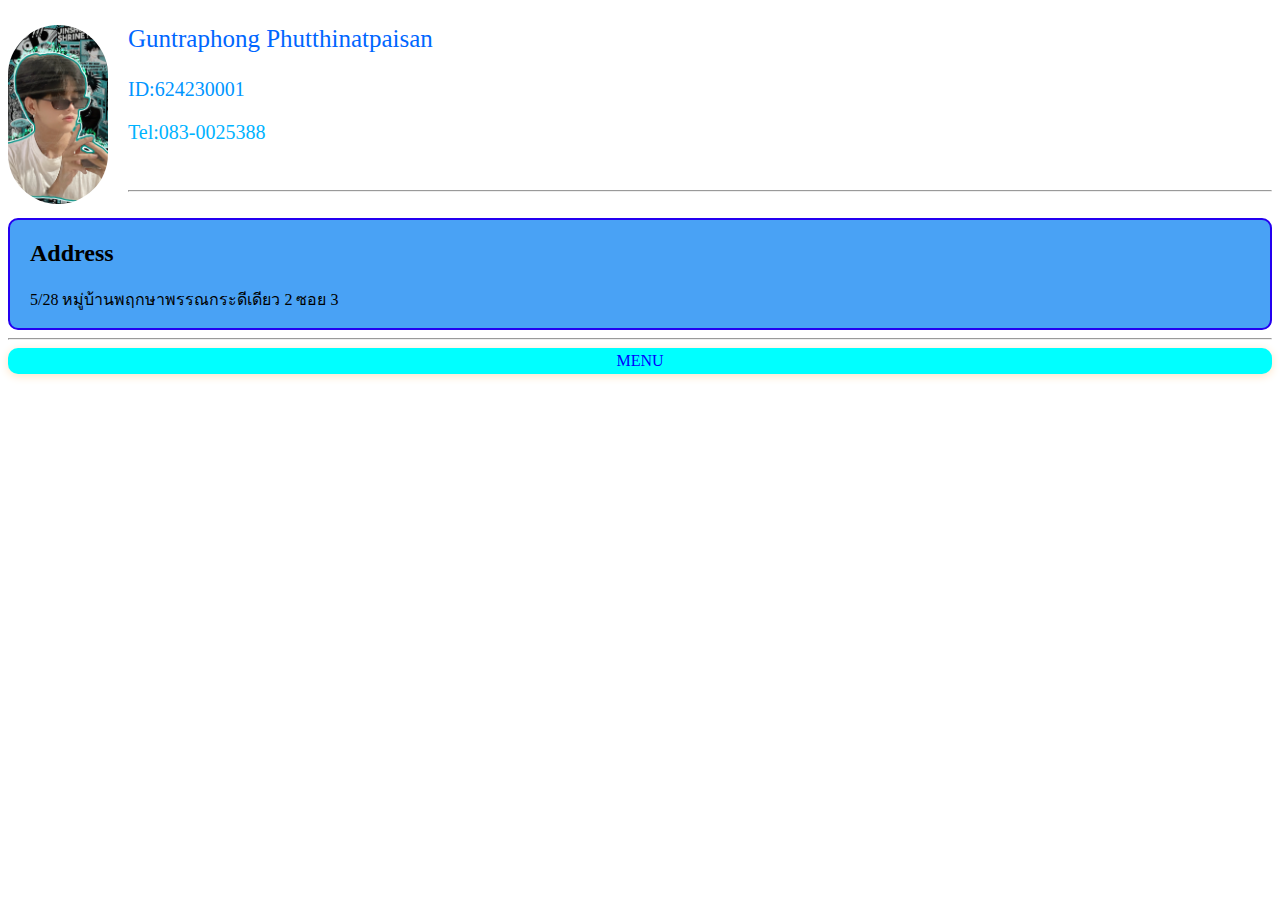
<file: index.html>
<!DOCTYPE html>
<html>

<head>
    <title>My First Webpage</title>
    <style>
        img {
            width: 100px;
            border-radius: 100px;
            float: left;
            margin-right: 20px;
        }
        
        p.name {
            font-size: 25px;
            color: rgb(0, 102, 255);
        }
        
        p.ID {
            font-size: 20px;
            color: rgb(0, 149, 255);
        }
        
        p.Phone {
            font-size: 20px;
            color: rgb(0, 179, 255);
        }
        
        .mybox {
            border: 2px solid rgb(36, 0, 241);
            border-radius: 10px;
            padding-left: 20px;
            background-color: rgba(31, 140, 243, 0.813);
        }
        
        .menu {
            background-color: aqua;
            border-radius: 10px;
            padding: 4px 10px;
            width: 10;
            text-align: center;
            margin: auto;
            box-shadow: 0px 2px 10px bisque;
        }
        
        a {
            text-decoration: none;
            color: blue;
        }
    </style>
</head>

<body>
    <img src="images/62.jpg" alt="myPhoto">
    <p class="name">Guntraphong Phutthinatpaisan</p>
    <p class="ID">ID:624230001</p>
    <p class="Phone">Tel:083-0025388</p>
    <br>
    <hr>
    <br>
    <div class="mybox">
        <h2>Address</h2>
        <p>5/28 หมู่บ้านพฤกษาพรรณกระดีเดียว 2 ซอย 3</p>
    </div>
    <hr>
    <div class="menu"><a href="6540_01_home.html">MENU </a> </div>
</body>

</html>
</file>
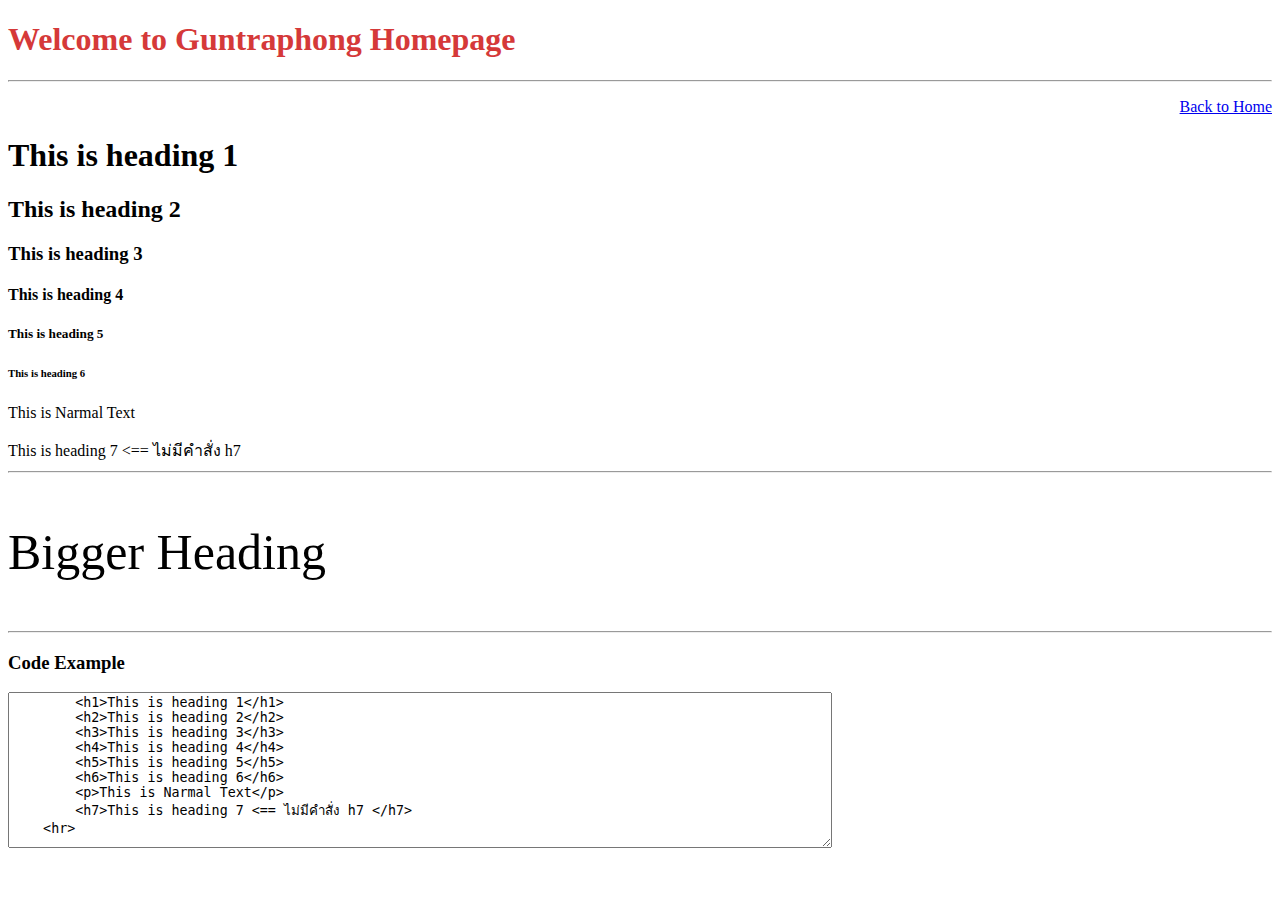
<file: 6540_02_heading.html>
<!DOCTYPE html>
<html lang="en">
<head>
    <meta charset="UTF-8">
    <meta name="viewport" content="width=device-width, initial-scale=1.0">
    <meta name="description" content="เรียนรู้การใช้คำสั่งภาษา HTML">
    <meta name="keywords" content="HTML CSS Bootsrap">
    <title>heading</title>
</head>
<body>

    <h1 style="color: rgb(213, 57, 57);">Welcome to Guntraphong Homepage</h1>
    <hr>
  <p style="text-align: right;">  <a href="6540_01_home.html">Back to Home</a></p>
    <h1>This is heading 1</h1>
    <h2>This is heading 2</h2>
    <h3>This is heading 3</h3>
    <h4>This is heading 4</h4>
    <h5>This is heading 5</h5>
    <h6>This is heading 6</h6>
    <p>This is Narmal Text</p>
    <h7>This is heading 7 <== ไม่มีคำสั่ง h7 </h7> 
    <hr>
    <!-- อยากได้ฟอนท์ที่ใหญ่กว่า H1-->
    <p style="font-size: 50px;">Bigger Heading</p>
    <hr>
    <h3>Code Example</h3>
    <textarea name="" id="" cols="100" rows="10">
        <h1>This is heading 1</h1>
        <h2>This is heading 2</h2>
        <h3>This is heading 3</h3>
        <h4>This is heading 4</h4>
        <h5>This is heading 5</h5>
        <h6>This is heading 6</h6>
        <p>This is Narmal Text</p>
        <h7>This is heading 7 <== ไม่มีคำสั่ง h7 </h7> 
    <hr>
    </textarea>
</body>
</html>
</file>
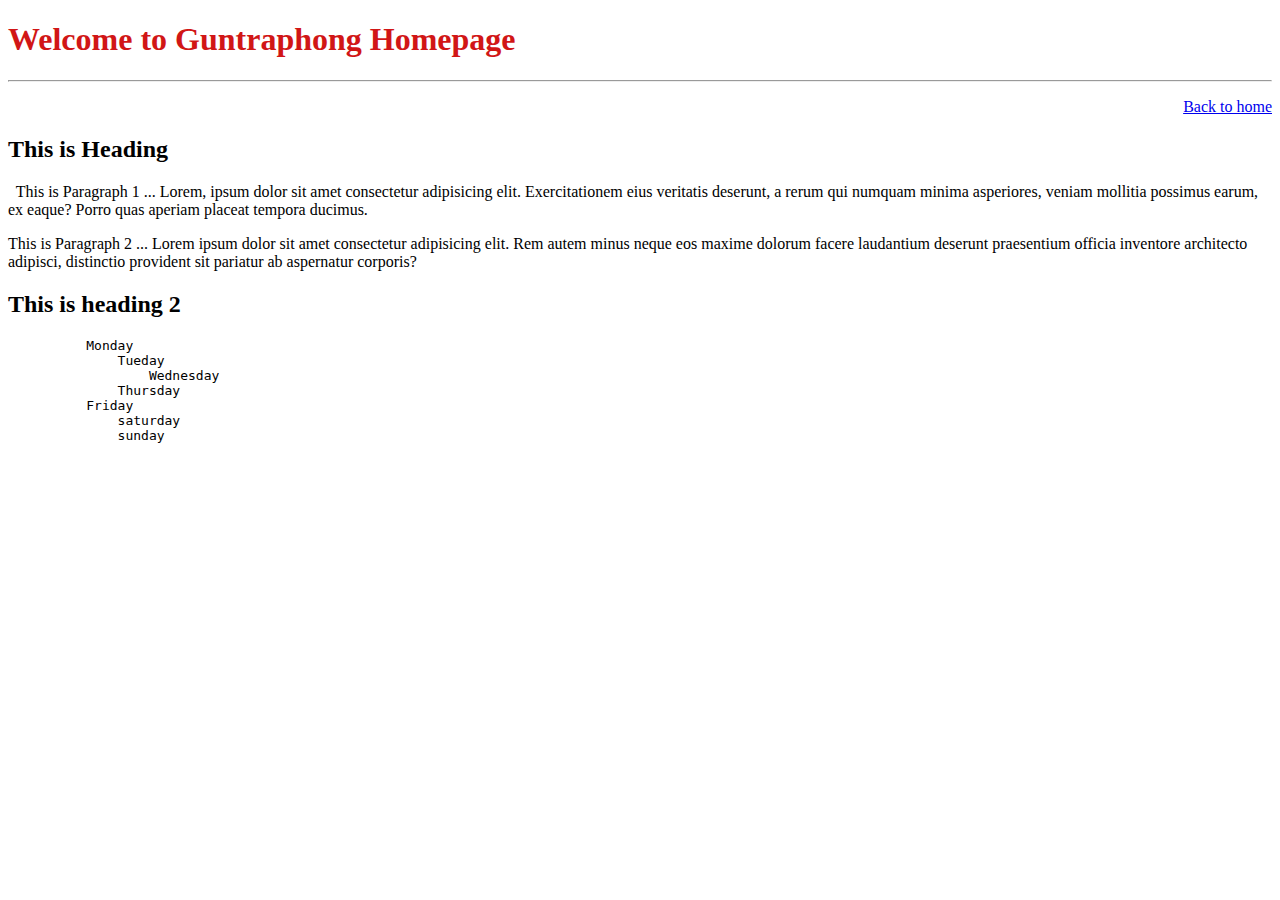
<file: 6540_03_paragraph.html>
<!DOCTYPE html>
<html lang="en">
<head>
    <meta charset="UTF-8">
    <meta name="viewport" content="width=device-width, initial-scale=1.0">
    <meta name="description" content="เรียนรู้การใช้คำสั่งภาษา HTML">
    <meta name="keywords" content="HTML CSS Bootstrap">
    <title>paragraph</title>
</head>
<body>
    <h1 style="color: rgb(209, 22, 22);">Welcome to Guntraphong Homepage</h1>
    <hr>
    <p style="text-align: right;"> <a href="6540_01_home.html">Back to home </a> </p>  
    <h2>This is Heading</h2>
    <p> &nbsp;
       This is Paragraph 1 ... Lorem, ipsum dolor sit amet consectetur adipisicing elit. 
      Exercitationem eius veritatis deserunt, a rerum qui numquam minima asperiores, 
      veniam mollitia possimus earum, ex eaque? Porro quas aperiam placeat tempora ducimus.
    </p>
    <p>
     
      This is Paragraph 2 ... Lorem ipsum dolor sit amet consectetur adipisicing elit. 
      Rem autem minus neque eos maxime dolorum facere laudantium deserunt praesentium 
      officia inventore architecto adipisci, distinctio provident sit pariatur ab aspernatur corporis?
    </p>

    <h2>This is heading 2</h2>
    <pre>
          Monday
              Tueday
                  Wednesday
              Thursday
          Friday
              saturday
              sunday
    </pre>

    
</body>
</html>
</file>
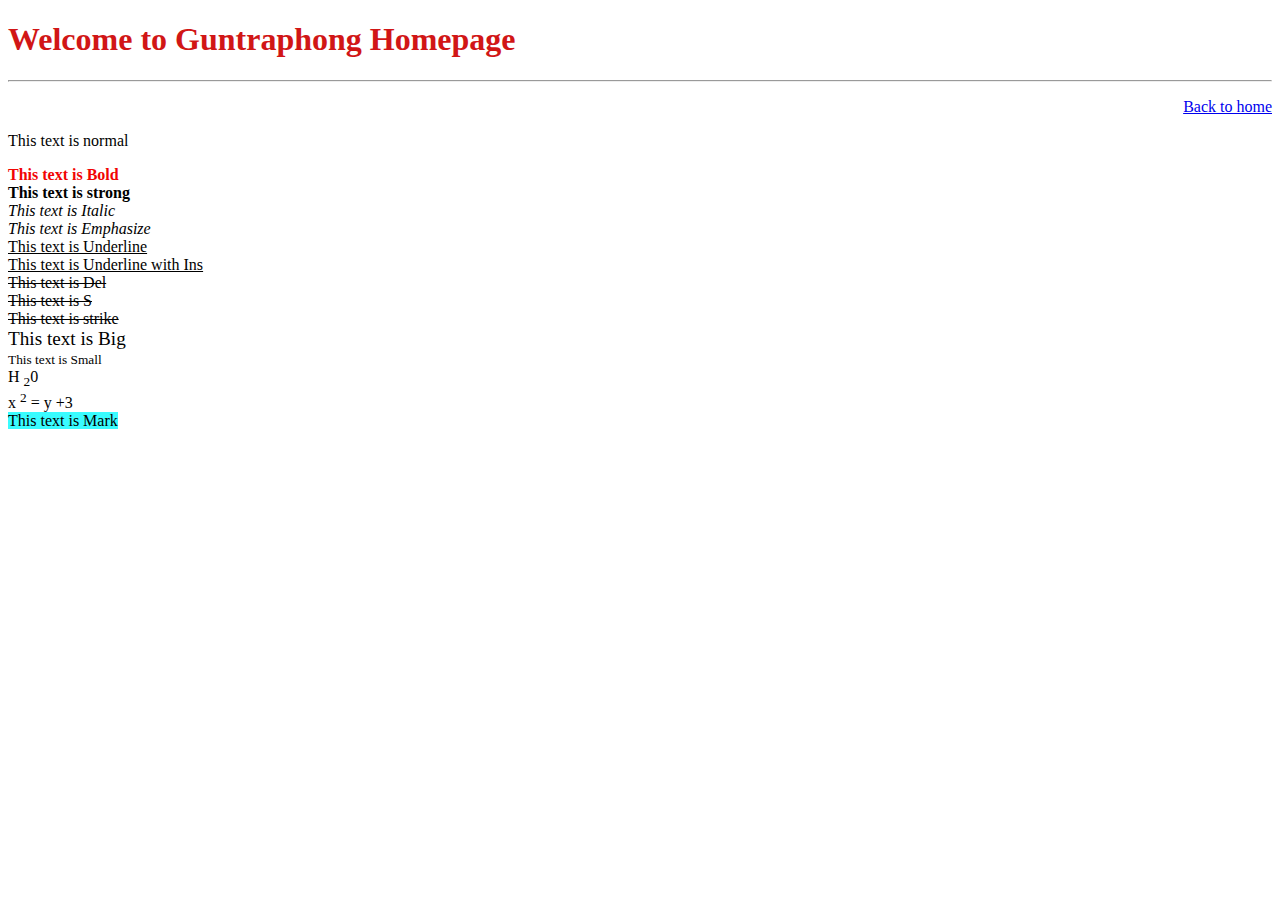
<file: 6540_04_formatting.html>
<!DOCTYPE html>
<html lang="en">
<head>
    <meta charset="UTF-8">
    <meta name="viewport" content="width=device-width, initial-scale=1.0">
    <meta name="description" content="เรียนรู้การใช้คำสั่งภาษา HTML">
    <meta name="keywords" content="HTML CSS Bootstrap">
    <title>Formatting</title>
</head>
<body>

    <h1 style="color: rgb(209, 22, 22);">Welcome to Guntraphong Homepage</h1>
    <hr>
    <p style="text-align: right;"> <a href="6540_01_home.html">Back to home </a> </p>  
    <p>This text is normal</p>
    <b style="color: rgb(241, 4, 4);">This text is Bold</b> <br>
    <strong>This text is strong</strong> <br>
    <i>This text is Italic </i> <br>
    <em>This text is Emphasize</em><br>
    <u>This text is Underline</u><br>
    <ins>This text is Underline with Ins</ins> <br>
    <del>This text is Del</del> <br>
    <s>This text is S</s><br>
    <strike> This text is strike</strike> <br>
    <big>This text is Big</big> <br>
    <small>This text is Small</small> <br>
    H <sub>2</sub>0 <br>
    x <sup>2</sup> = y +3 <br>
    <mark style="background-color: rgb(57, 252, 255);">This text is Mark</mark><br>


</body>
</html>
</file>
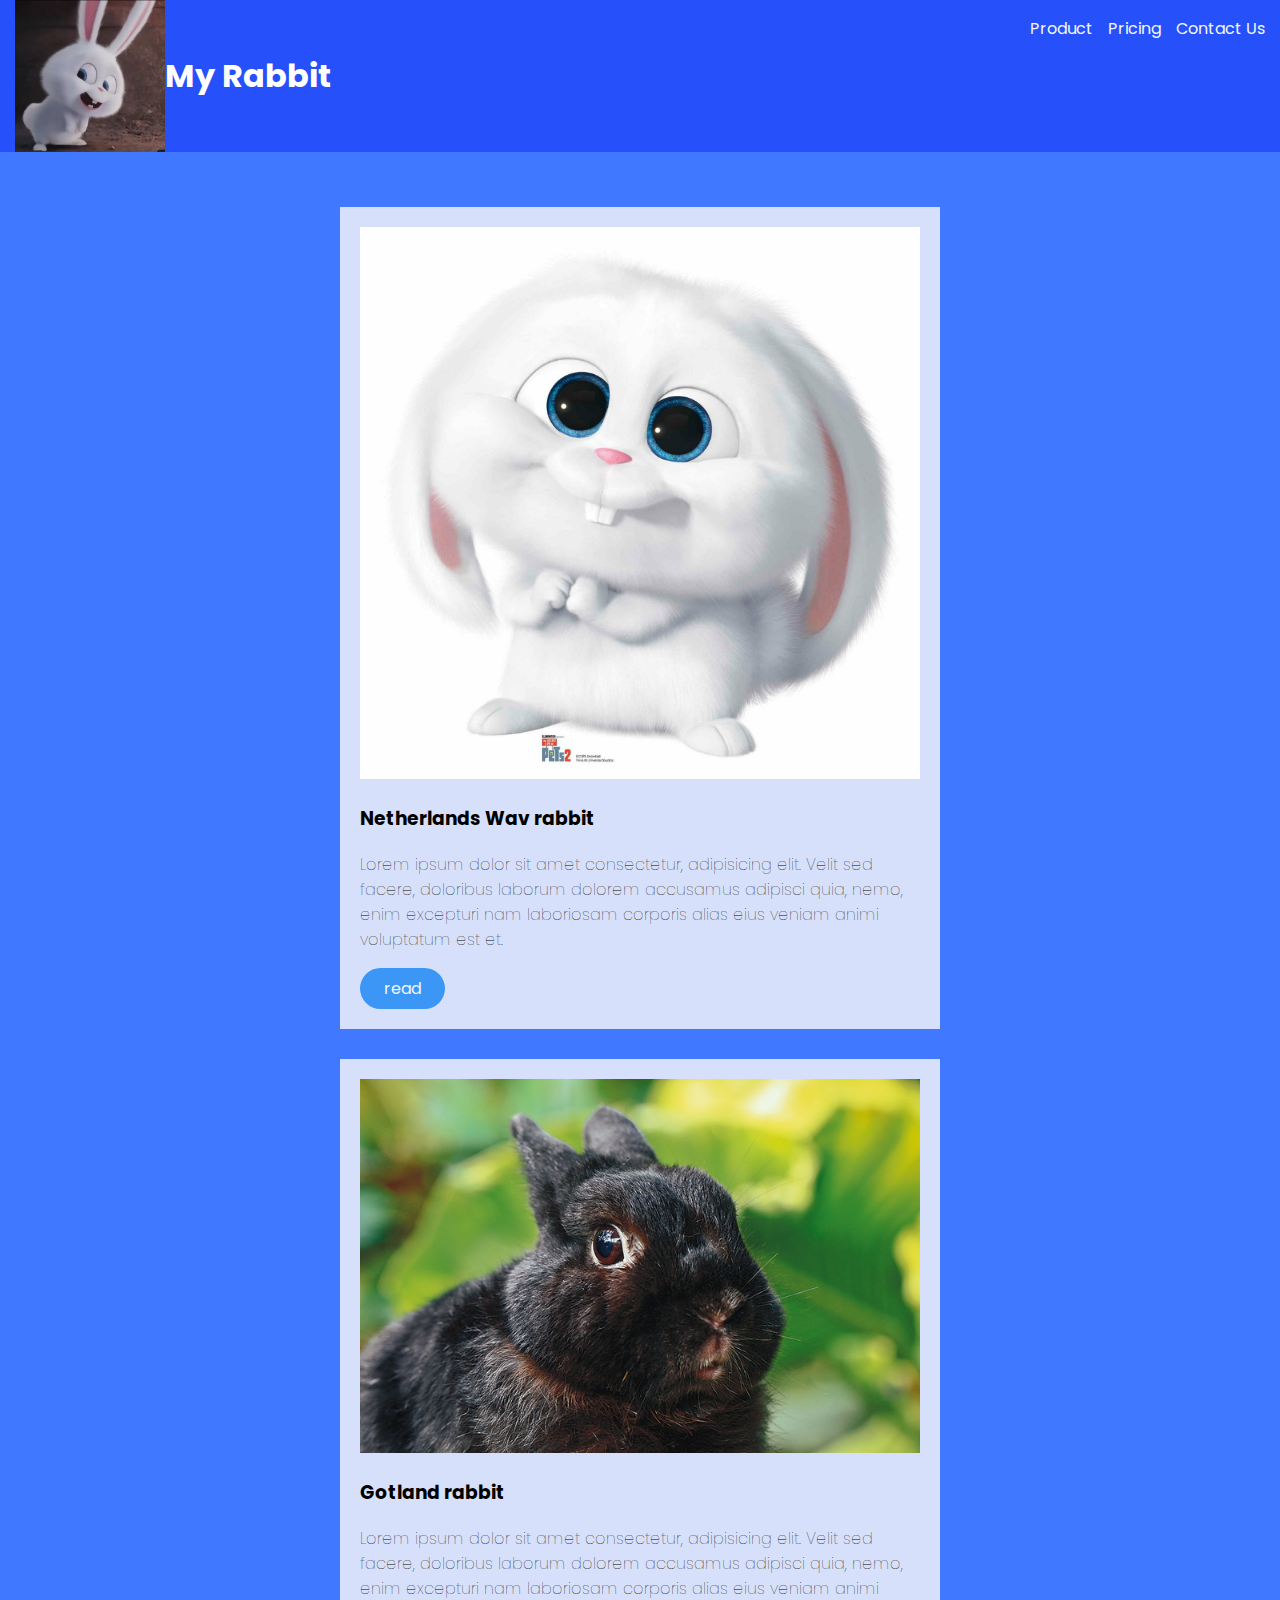
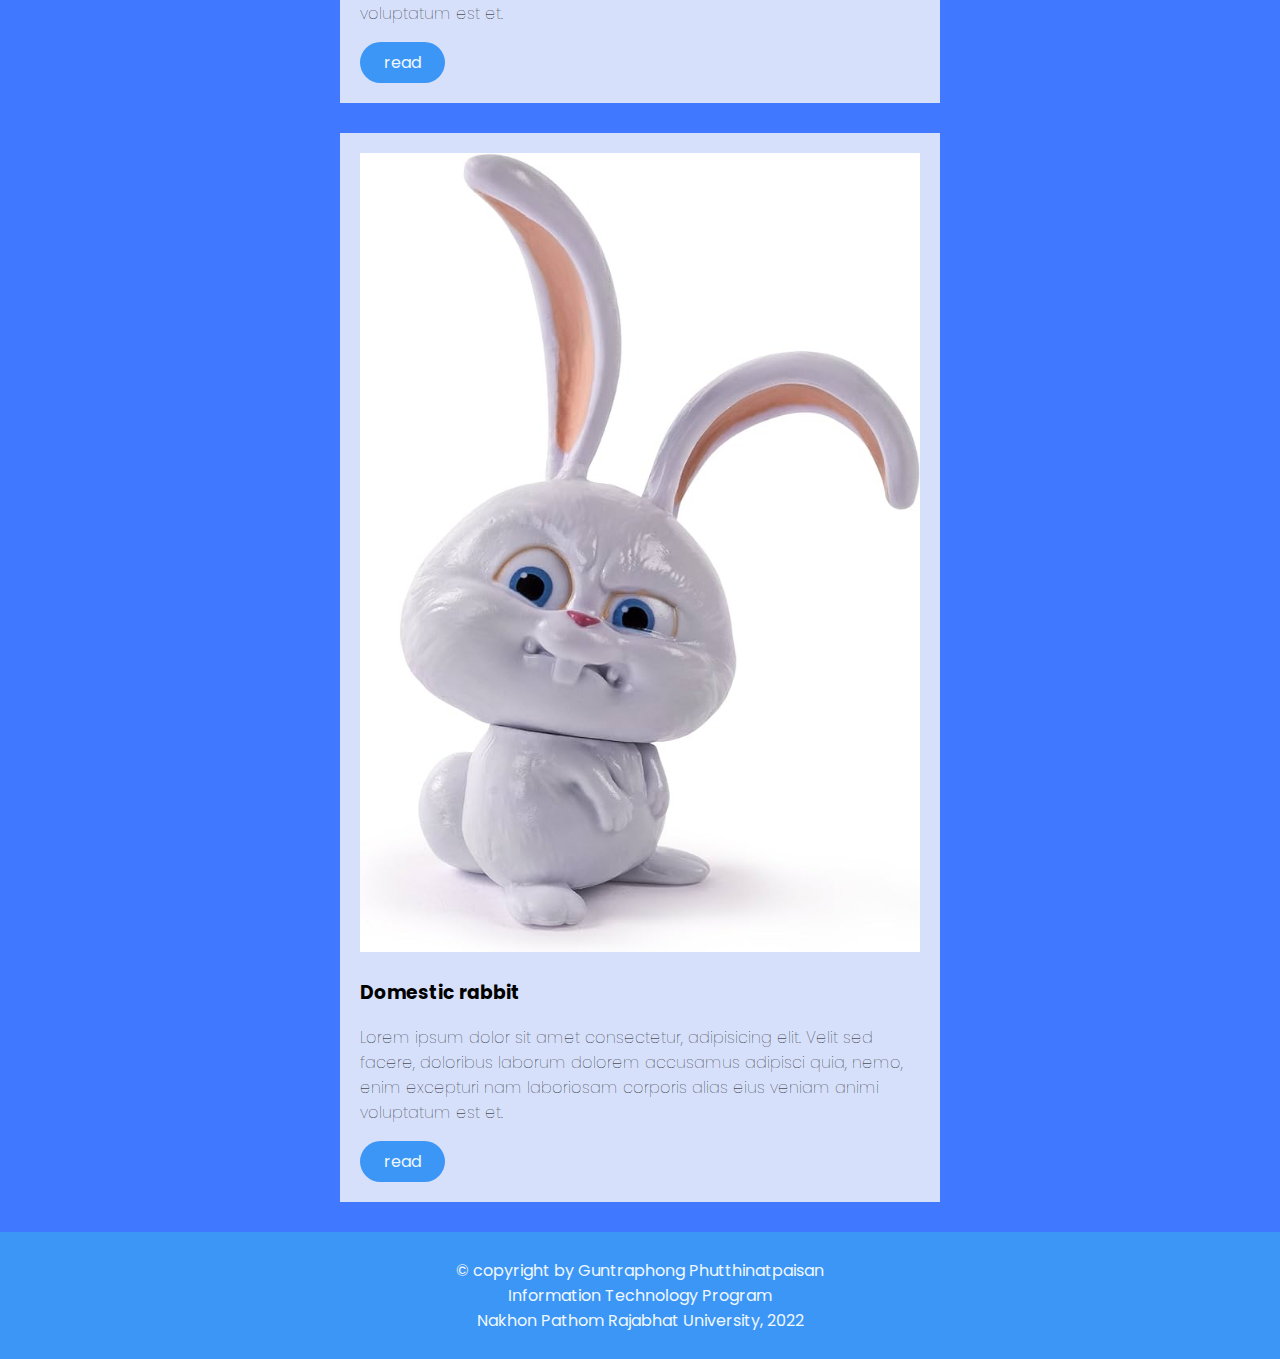
<file: 6540_06_mypet.html>
<!DOCTYPE html>
<html lang="en">
<head>
    <meta charset="UTF-8">
    <meta name="viewport" content="width=device-width, initial-scale=1.0">
    <title>My Pet Webpage</title>
    <link rel="stylesheet" href="css/mypet.css">
</head>
<body>
   <header>
        <nav>
           <div class="logo">
            <img src="images/rabbit4.jpg" alt="rabbit4" width="150" >
            <h1 class="h1-title">My Rabbit</h1>
           </div> 
                <ul class="menu" >
                    <li><a href="#">Product</a></li>
                    <li><a href="#">Pricing</a></li>
                    <li><a href="#">Contact Us</a></li>
                </ul>
           </div>
        </nav>
   </header> <br>
   <div class="main-content">
    <div class="box"><img src="images/rabbit1.jpg" alt=""class=image>
        <h3 >Netherlands Wav rabbit</h3>
        <p class="text-param">Lorem ipsum dolor sit amet consectetur, adipisicing elit. Velit sed facere, doloribus laborum dolorem accusamus adipisci quia, nemo, enim excepturi nam laboriosam corporis alias eius veniam animi voluptatum est et.</p>
        <div class="button"><a href="#"> read</a></div>
    </div> 
    <div class="box"><img src="images/rabbit2.jpg" alt=""class=image>
        <h3>Gotland rabbit</h3>
        <p class="text-param">Lorem ipsum dolor sit amet consectetur, adipisicing elit. Velit sed facere, doloribus laborum dolorem accusamus adipisci quia, nemo, enim excepturi nam laboriosam corporis alias eius veniam animi voluptatum est et.</p>
        <div class="button"><a href="#"> read</a></div>
    </div>
    <div class="box"><img src="images/rabbit3.jpg" alt=""class=image>
        <h3>Domestic rabbit</h3>
        <p class="text-param">Lorem ipsum dolor sit amet consectetur, adipisicing elit. Velit sed facere, doloribus laborum dolorem accusamus adipisci quia, nemo, enim excepturi nam laboriosam corporis alias eius veniam animi voluptatum est et.</p>
        <div class="button"><a href="#"> read</a></div>
    </div>
   </div>
   <footer>
    
        <p> © copyright by Guntraphong Phutthinatpaisan <br>
            Information Technology Program <br>
        Nakhon Pathom Rajabhat University, 2022</p>
    
   </footer>
</body>
</html>
</file>
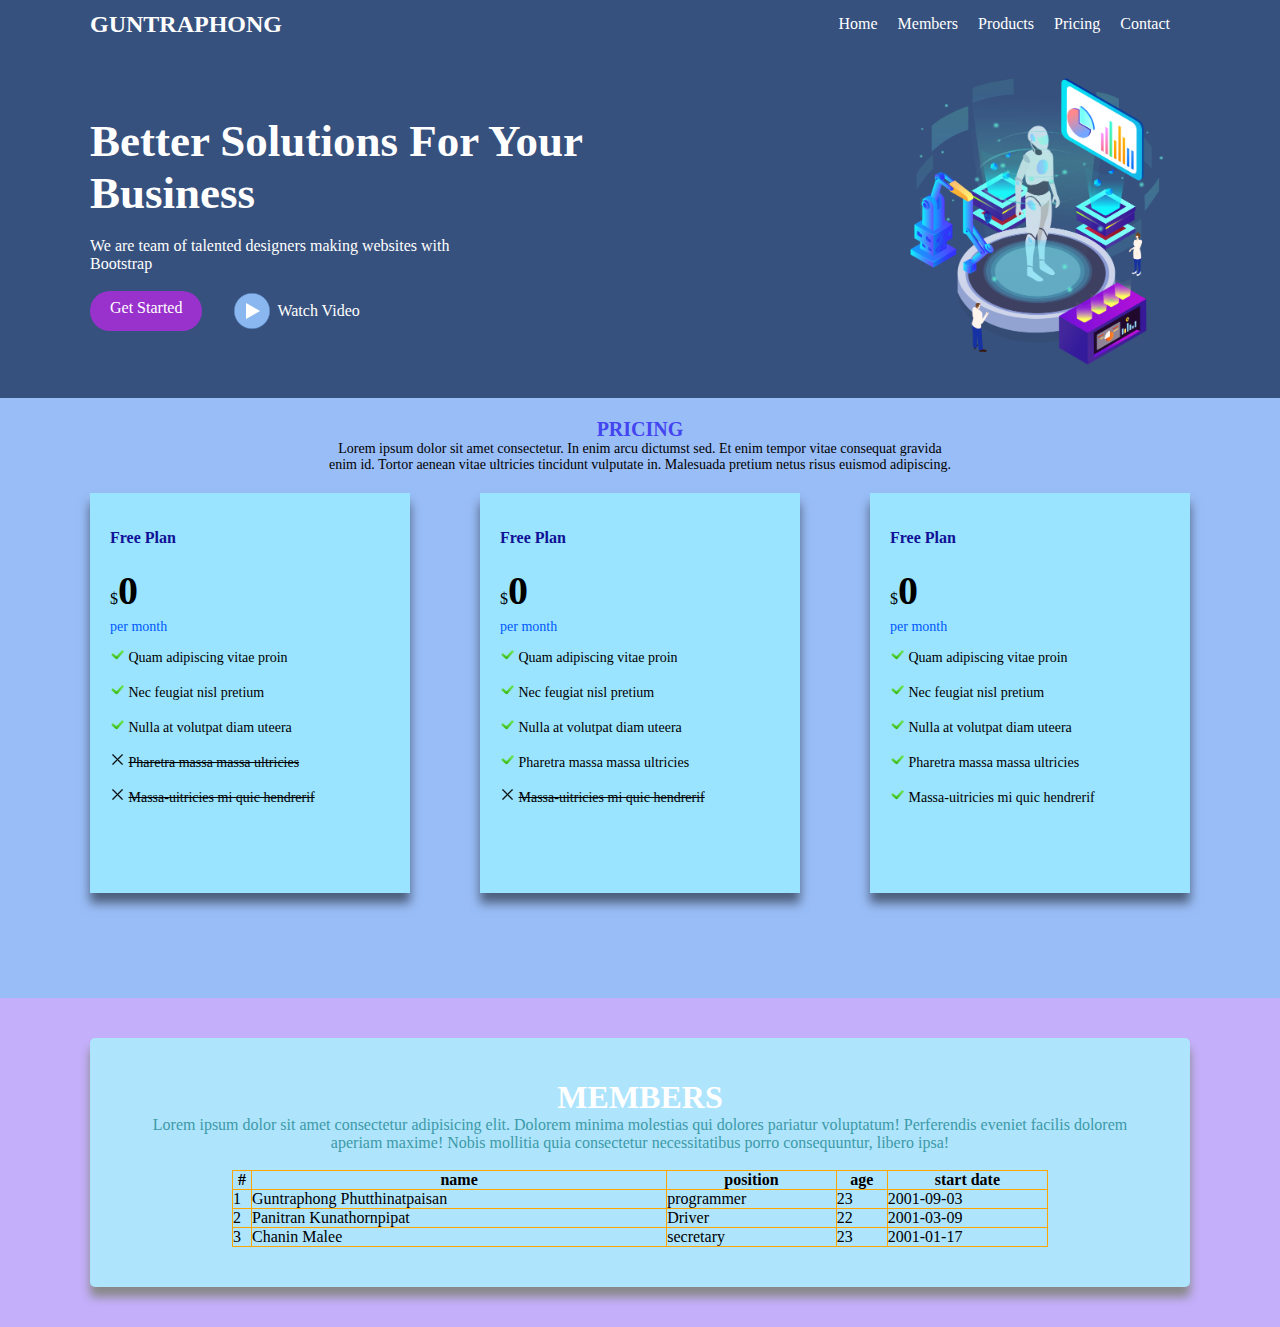
<file: 6540_07_webD3.html>
<!DOCTYPE html>
<html lang="en">
<head>
    <meta charset="UTF-8">
    <meta name="viewport" content="width=device-width, initial-scale=1.0">
    <title>My WEB Design 3 : Guntraphong</title>
    <link rel="stylesheet" href="css/webD3.css">
</head>
<body>
    <header>
        <nav>
            <div class="logo">guntraphong</div>
            <ul class="menu">
                <li><a href="#">home</a></li>
                <li><a href="#">members</a></li>
                <li><a href="#">products</a></li>
                <li><a href="#">pricing</a></li>
                <li><a href="#">contact</a></li>
            </ul>
        </nav>
        <section class="hero">
            <div class="hero-text--box">
                <h1 style="font-size: 45px;">Better Solutions For Your 
                    <br>Business</h1><br>

                <p>We are team of talented designers making websites 
                with <br>Bootstrap</p>
                <br>
                <div class="hero-button">
                    <div class="hero-bt--getStart">Get Started</div>
                    <div class="hero-bt--watch">
                        <img src="images/02.png" alt="">
                        <div style="margin-left: 5px;"> Watch Video</div>
                    </div>
                </div>
            </div>
            <img src="images/01.png" alt="" class="hero-image" width="300">
        </section>
    </header>
</header>
<section class="pricingmain">
    <div class="pricing">
        <p style="font-size: 20px; color:#4444f0; text-transform: uppercase;"><b>pricing</b></p>
        <p style="font-size: 14px;">Lorem ipsum dolor sit amet consectetur. In enim arcu dictumst sed. Et enim tempor vitae consequat gravida <br>
             enim id. Tortor aenean vitae ultricies tincidunt vulputate in. Malesuada pretium netus risus euismod adipiscing.</p>
    </div>
    <div class="box">

        <div class="card1">
            <p class="box1" style="font-size: 16px; margin: 20px ; "><b>Free Plan</b></p>
            <p class="dollar">$<b style="font-size: 40px;">0</b>
            </p>
            <p class="freeplan" style="color: #0057FF;">
                per month</p>
                <p class="freeplan"></p>
            <p class="freeplan" style="color: black;">
                <img src="images/done.png" alt="" style="height: 15px; width: 15px ;">
                Quam adipiscing vitae proin</p>
            <p class="freeplan" style="color: black;">
                <img src="images/done.png" alt="" style="height: 15px; width: 15px ;">
                Nec feugiat nisl pretium</p>
            <p class="freeplan" style="color: black;">
                <img src="images/done.png" alt="" style="height: 15px; width: 15px ;">
                Nulla at volutpat diam uteera</p>
            <p class="freeplan" style="color: black;">
                <img src="images/uncorrect.png" alt="" style="height: 15px; width: 15px ;">
                <s>Pharetra massa massa ultricies</s></p>
            <p class="freeplan" style="color: black;">
                <img src="images/uncorrect.png" alt="" style="height: 15px; width: 15px ;">
                <s>Massa-uitricies mi quic hendrerif</s></p>
        </div>
<div class="card1">
<p class="box1" style="font-size: 16px; margin: 20px ; "><b>Free Plan</b></p>
<p class="dollar">$<b style="font-size: 40px;">0</b>
</p>
<p class="freeplan" style="color: #0057FF;">
    per month</p>
    <p class="freeplan"></p>
<p class="freeplan" style="color: black;">
    <img src="images/done.png" alt="" style="height: 15px; width: 15px ;">
    Quam adipiscing vitae proin</p>
<p class="freeplan" style="color: black;">
    <img src="images/done.png" alt="" style="height: 15px; width: 15px ;">
    Nec feugiat nisl pretium</p>
<p class="freeplan" style="color: black;">
    <img src="images/done.png" alt="" style="height: 15px; width: 15px ;">
    Nulla at volutpat diam uteera</p>
<p class="freeplan" style="color: black;">
    <img src="images/done.png" alt="" style="height: 15px; width: 15px ;">
    Pharetra massa massa ultricies</p>
<p class="freeplan" style="color: black;">
    <img src="images/uncorrect.png" alt="" style="height: 15px; width: 15px ;">
    <s>Massa-uitricies mi quic hendrerif</s></p>
</div>
<div class="card1">
<p class="box1" style="font-size: 16px; margin: 20px ; "><b>Free Plan</b></p>
<p class="dollar">$<b style="font-size: 40px;">0</b>
</p>
<p class="freeplan" style="color: #0057FF;">
    per month</p>
    <p class="freeplan"></p>
<p class="freeplan" style="color: black;">
    <img src="images/done.png" alt="" style="height: 15px; width: 15px ;">
    Quam adipiscing vitae proin</p>
<p class="freeplan" style="color: black;">
    <img src="images/done.png" alt="" style="height: 15px; width: 15px ;">
    Nec feugiat nisl pretium</p>
<p class="freeplan" style="color: black;">
    <img src="images/done.png" alt="" style="height: 15px; width: 15px ;">
    Nulla at volutpat diam uteera</p>
<p class="freeplan" style="color: black;">
    <img src="images/done.png" alt="" style="height: 15px; width: 15px ;">
    Pharetra massa massa ultricies</p>
<p class="freeplan" style="color: black;">
    <img src="images/done.png" alt="" style="height: 15px; width: 15px ;">
    Massa-uitricies mi quic hendrerif</p>
</div>
    </div>
</section>
</footer>
<section class="member">
    <div class="member-box">
        <h1 class="text-h1">members</h1>
        <p class="text-param">
            Lorem ipsum dolor sit amet consectetur adipisicing elit. Dolorem minima molestias qui dolores pariatur voluptatum! Perferendis eveniet facilis dolorem aperiam maxime! Nobis mollitia quia consectetur necessitatibus porro consequuntur, libero ipsa!
        </p>
        <br>
        <table>
            <tr>
                <th>#</th>
                <th>name</th>
                <th>position</th>
                <th>age</th>
                <th>start date</th>
            </tr>
            <tr>
                <td>1</td>
                <td>Guntraphong Phutthinatpaisan</td>
                <td>programmer</td>
                <td>23</td>
                <td>2001-09-03</td>
            </tr>
            <tr>
                <td>2</td>
                <td>Panitran Kunathornpipat</td>
                <td>Driver</td>
                <td>22</td>
                <td>2001-03-09</td>
            </tr>
            <tr>
                <td>3</td>
                <td>Chanin Malee</td>
                <td>secretary</td>
                <td>23</td>
                <td>2001-01-17</td>
            </tr>
        </table>
    </div>

</body>
</html>
</file>
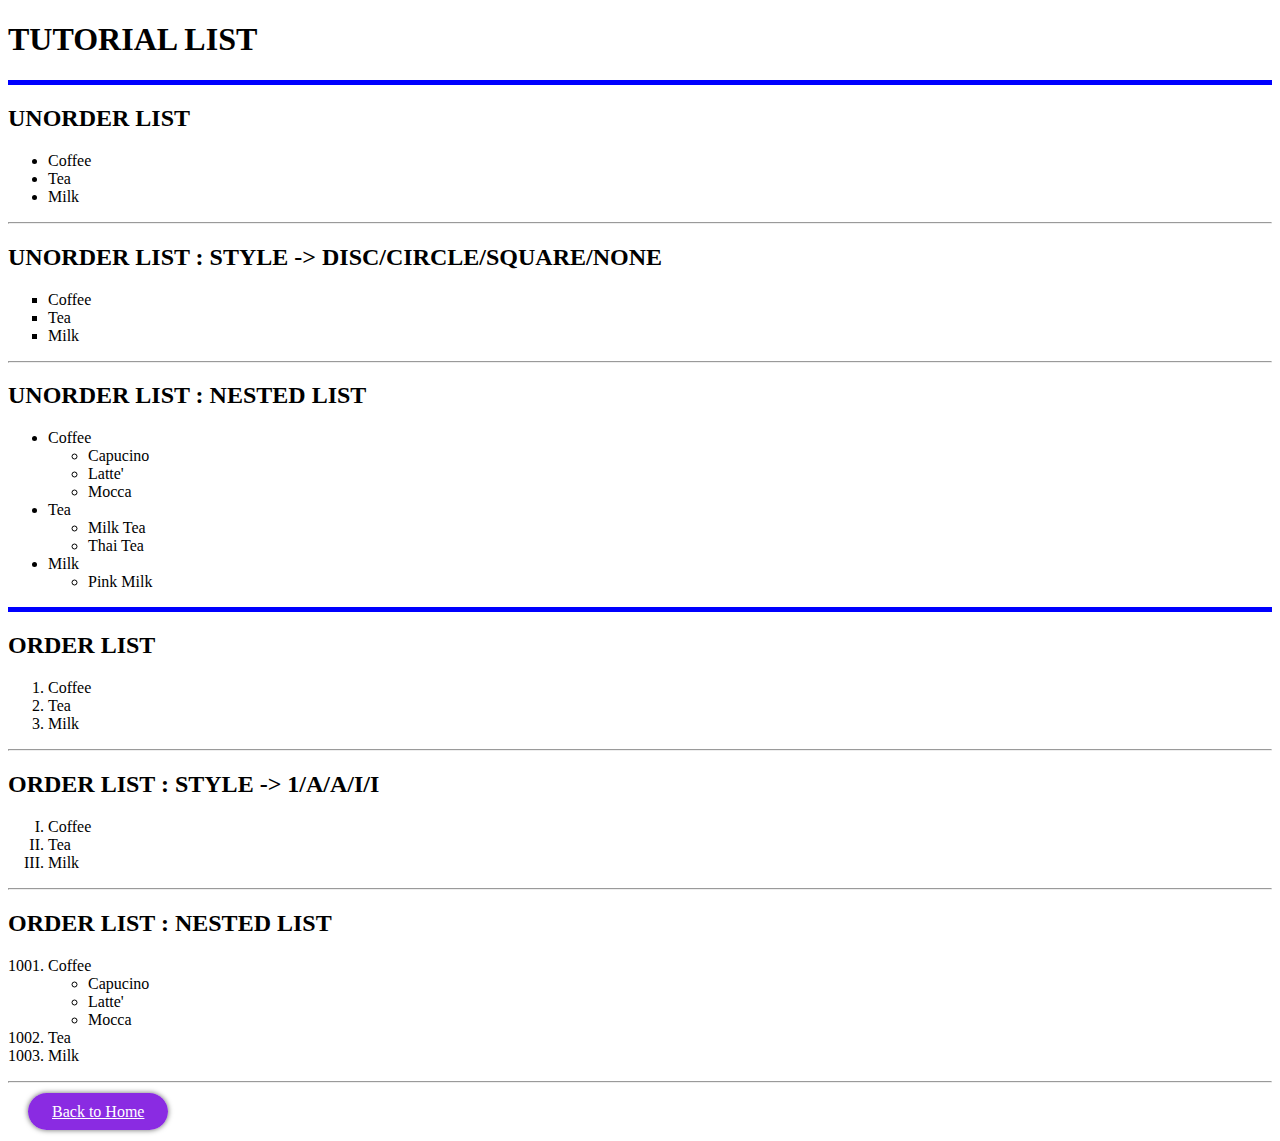
<file: 6540_08_list.html>
<!DOCTYPE html>
<html lang="en">
<head>
    <meta charset="UTF-8">
    <meta name="viewport" content="width=device-width, initial-scale=1.0">
    <title>list</title>
    <style>
        .text-uppercase{
            text-transform: uppercase;
        }
        div{
            padding: 10px;
            margin: 10px;
        }
        a{
            color: rgb(255, 255, 255);
        background-color: blueviolet;
        margin: auto;
        box-shadow: 0px 0px 5px 0.5px rgba(0, 0, 0, 0.5);
        padding: 10px 24px;
        border-radius: 50px;
        }
    </style>
</head>
<body>
    <h1 class="text-uppercase">Tutorial LIST</h1>
    <hr size="5" color="blue">
<!-- unorder list -->
    <h2 class="text-uppercase">unorder list</h2>
    <ul>
        <li>Coffee</li>
        <li>Tea</li>
        <li>Milk</li>
    </ul>
    <hr>
    <h2 class="text-uppercase">unorder list : style -> disc/circle/square/none</h2>
    <ul style="list-style-type: square;">
        <li>Coffee</li>
        <li>Tea</li>
        <li>Milk</li>
    </ul>
    <hr>
    <h2 class="text-uppercase">unorder list : Nested List</h2>
    <ul>
        <li>Coffee
            <ul>
                <li>Capucino</li>
                <li>Latte'</li>
                <li>Mocca</li>
            </ul>
        </li>
        <li>Tea
            <ul>
                <li>Milk Tea</li>
                <li>Thai Tea</li>
            </ul>
        </li>
        <li>Milk
            <ul>
                <li>Pink Milk</li>

            </ul>
        </li>
    </ul>
    <hr size="5" color="blue">

<!-- order list --> 
<h2 class="text-uppercase">ORDER list</h2>
    <ol>
        <li>Coffee</li>
        <li>Tea</li>
        <li>Milk</li>
    </ol>
    <hr>
    <h2 class="text-uppercase">order list : style -> 1/A/a/I/i</h2>
    <ol type="I">
        <li>Coffee</li>
        <li>Tea</li>
        <li>Milk</li>
    </ol>
    <hr>
    <h2 class="text-uppercase">order list : Nested List</h2>
    <ol type="1" start="1001">
        <li>Coffee
            <ul>
                <li>Capucino</li>
                <li>Latte'</li>
                <li>Mocca</li>
            </ul>
        </li>
        <li>Tea</li>
        <li>Milk</li>
    </ol>
    <hr>
    <div><a href="6540_01_home.html">Back to Home</div></a>
</body>
</html>
</file>
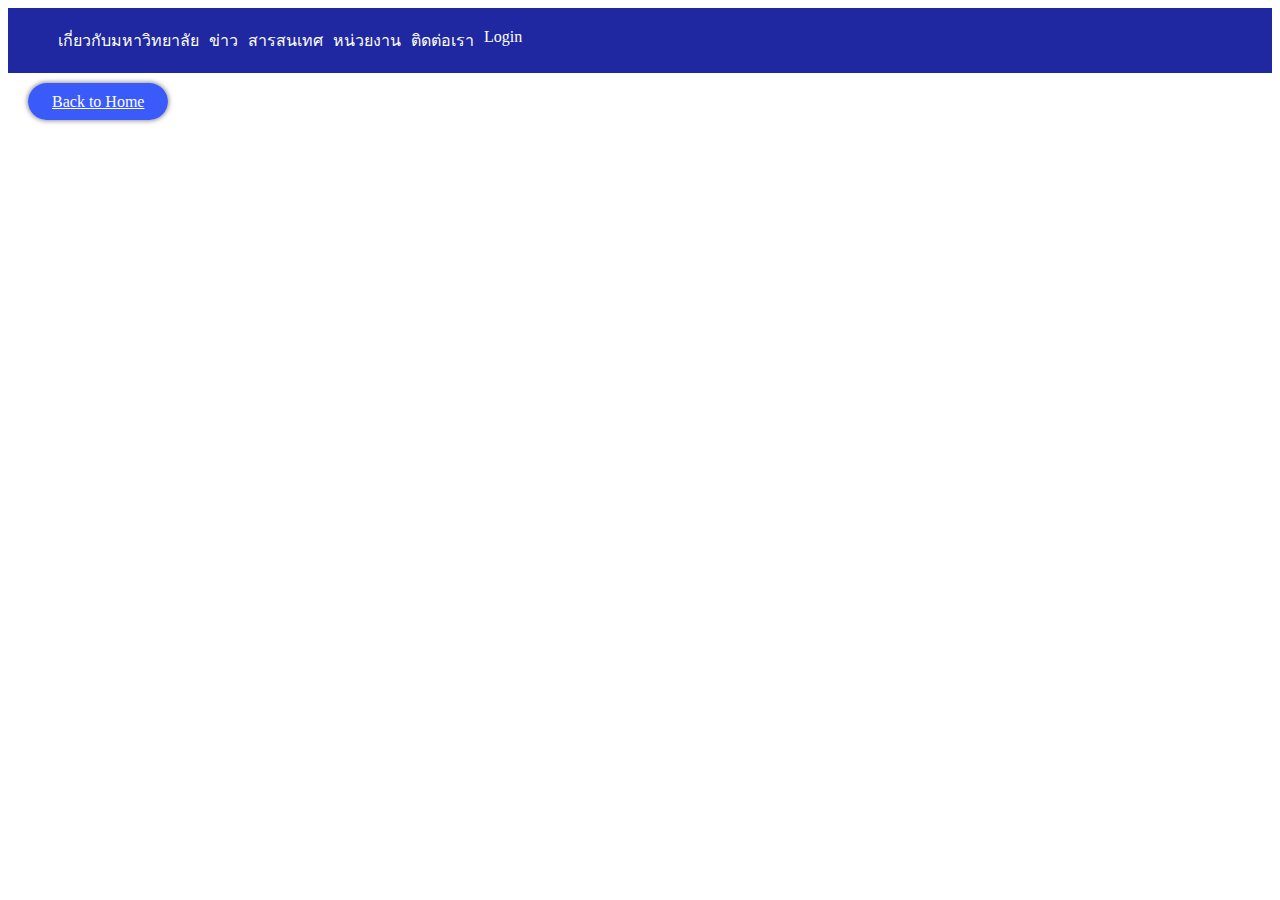
<file: 6540_09_menu-list.html>
<!DOCTYPE html>
<html lang="en">
<head>
    <meta charset="UTF-8">
    <meta name="viewport" content="width=device-width, initial-scale=1.0">
    <title>Document</title>
    <style>
        nav{
            background-color: rgb(31, 40, 160);
            color: rgb(253, 253, 253);
            padding: 4px 10px;
        }
        ul{
            list-style: none;
            overflow: hidden;
        }
        
        li{
            float: left;
            margin-right: 10px;
        }
        div{
            padding: 10px;
            margin: 10px;
        }
        a{
            color: rgb(255, 255, 255);
        background-color: rgb(58, 90, 250);
        margin: auto;
        box-shadow: 0px 0px 5px 0.5px rgba(0, 0, 0, 0.5);
        padding: 10px 24px;
        border-radius: 50px;
        }
    </style>
</head>
<body>
    <nav>
    <ul>
        <li>เกี่ยวกับมหาวิทยาลัย</li>
        <li>ข่าว</li>
        <li>สารสนเทศ</li>
        <li>หน่วยงาน</li>
        <li>ติดต่อเรา</li>
        <li>Login</li>
    </ul>
</nav>

<div><a href="6540_01_home.html">Back to Home</div></a>
</body>
</html>
</file>
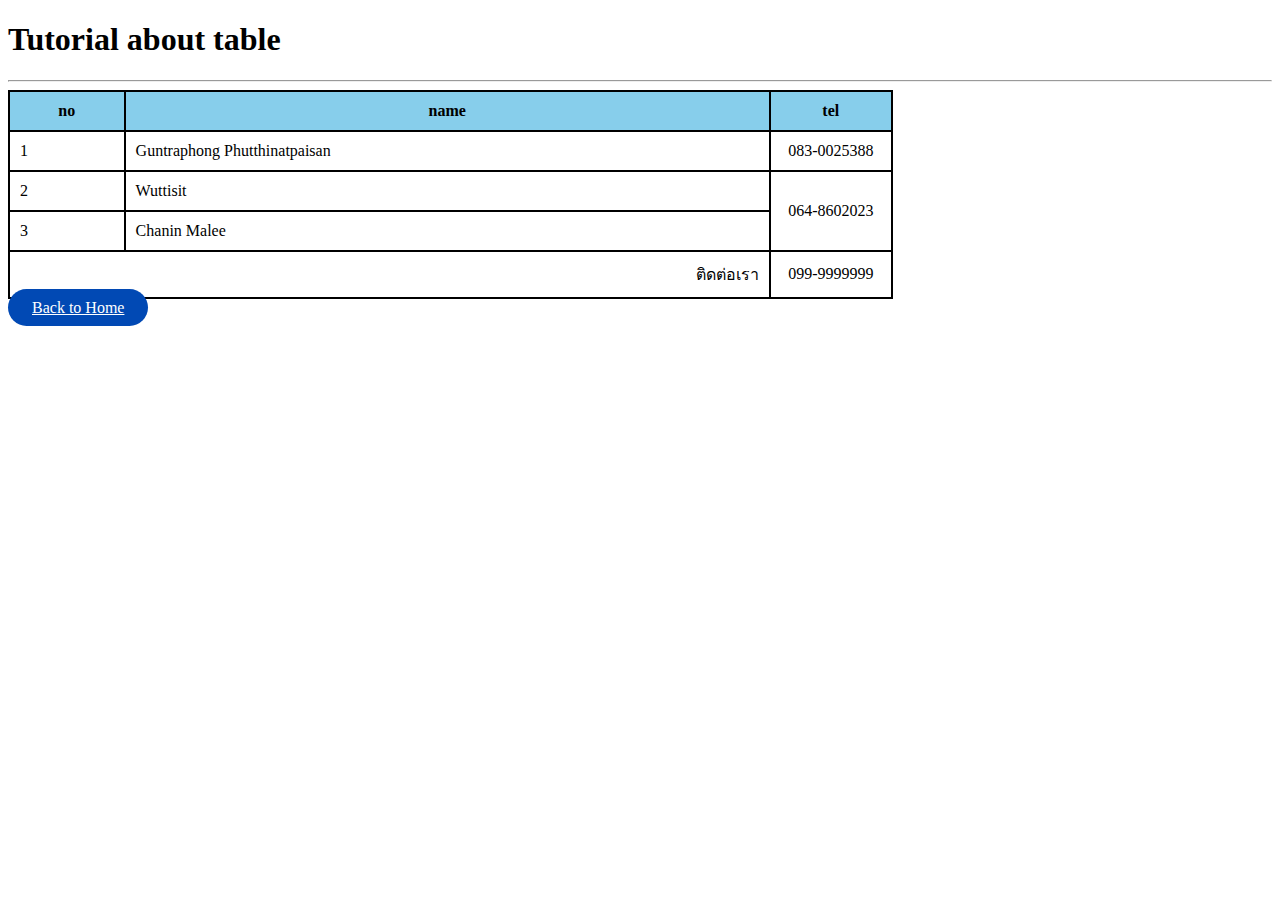
<file: 6540_10_table.html>
<!DOCTYPE html>
<html lang="en">
<head>
    <meta charset="UTF-8">
    <meta name="viewport" content="width=device-width, initial-scale=1.0">
    <title>Table</title>
    <link rel="stylesheet" href="css/custom.css">
</head>
<body>
    <h1 class="text-uppercase">Tutorial about table</h1>
    <hr>
    <table border="1" bordercolor="black" width="70%" cellpadding="10" cellspacing="0">
        <thead>
            <tr bgcolor="skyblue">
                <th>no</th>
                <th>name</th>
                <th width="100px" align="center">tel</th>
            </tr>
        </thead>
        <tbody>
            <tr>
                <td>1</td>
                <td>Guntraphong Phutthinatpaisan</td>
                <td align="center">083-0025388</td>
            </tr>
            <tr>
                <td>2</td>
                <td>Wuttisit</td>
                <td align="center" rowspan="2">064-8602023</td>
            </tr>
            <tr>
                <td>3</td>
                <td>Chanin Malee</td>

            </tr>
            <tr>
                <td colspan="2" align="right">ติดต่อเรา</td>
                <td align="center">099-9999999</td>
            </tr>
        </tbody>
        <tfoot>
            <tr>
            </tr>
        </tfoot>
    </table>
    <div><a href="6540_01_home.html">Back to Home</div></a>
</body>
</html>
</file>
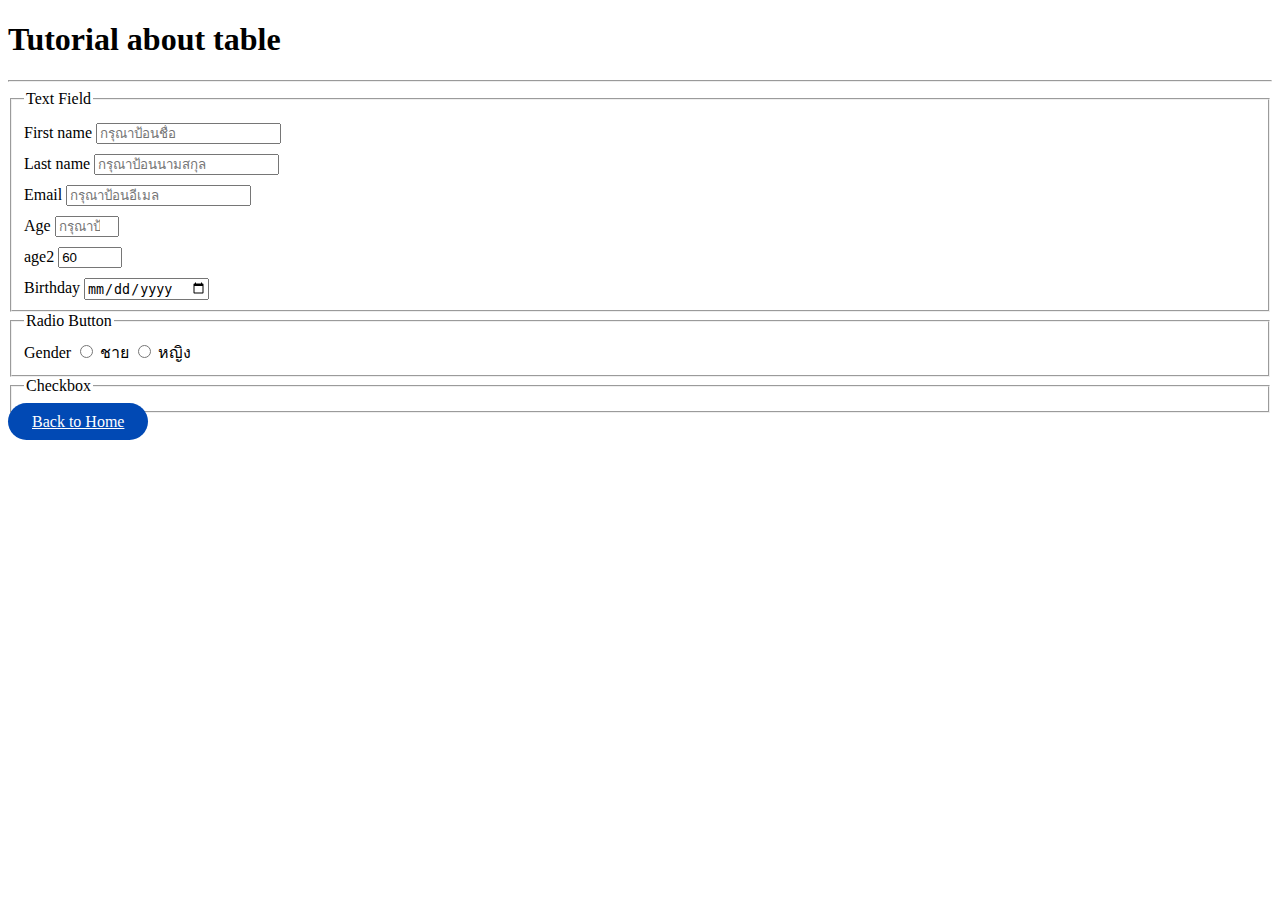
<file: 6540_11_form.html>
<!DOCTYPE html>
<html lang="en">
<head>
    <meta charset="UTF-8">
    <meta name="viewport" content="width=device-width, initial-scale=1.0">
    <title>Form</title>
    <link rel="stylesheet" href="css/custom.css">
</head>
<body>
    <h1 class="text-uppercase">Tutorial about table</h1>
    <hr>
    <form action="">
        <fieldset>
        <legend>Text Field</legend>
        <label for="fname">First name</label>
        <input type="text" id="fname" name="fname"
        placeholder="กรุณาป้อนชื่อ" required>
        <br>
        <label for="lname">Last name</label>
        <input type="text" id="lname" name="lname"
        placeholder="กรุณาป้อนนามสกุล" required>
        <br>
        <label for="email">Email</label>
        <input type="email" id="email" name="email"
        placeholder="กรุณาป้อนอีเมล" required>
        <br>
        <label for="age">Age</label>
        <input type="number" id="age" name="age"
        placeholder="กรุณาป้อนอายุ" min="0" max="150" required>
        <br>
        <label for="age2">age2</label>
        <input type="number" id="age2" name="age2"
        placeholder="กรุณาป้อนอายุ" min="0" max="150" value="60" required readonly>
        <br>
        <label for="bd">Birthday</label>
        <input type="date" id="bd" name="bd"
        placeholder="กรุณาป้อนวันเกิด" required>

    </fieldset>
    <fieldset>
        <legend>Radio Button</legend>
        <label for="gender">Gender</label>
        <input type="radio" id="male" name="gender" value="M">
        <label for="">ชาย</label>
        <input type="radio" id="male" name="gender" value="F">
        <label for="">หญิง</label>
    </fieldset>
    <fieldset>
        <legend>Checkbox</legend>
    </fieldset>
    </form>

    <div><a href="6540_01_home.html">Back to Home</div></a>
</body>
</html>
</file>
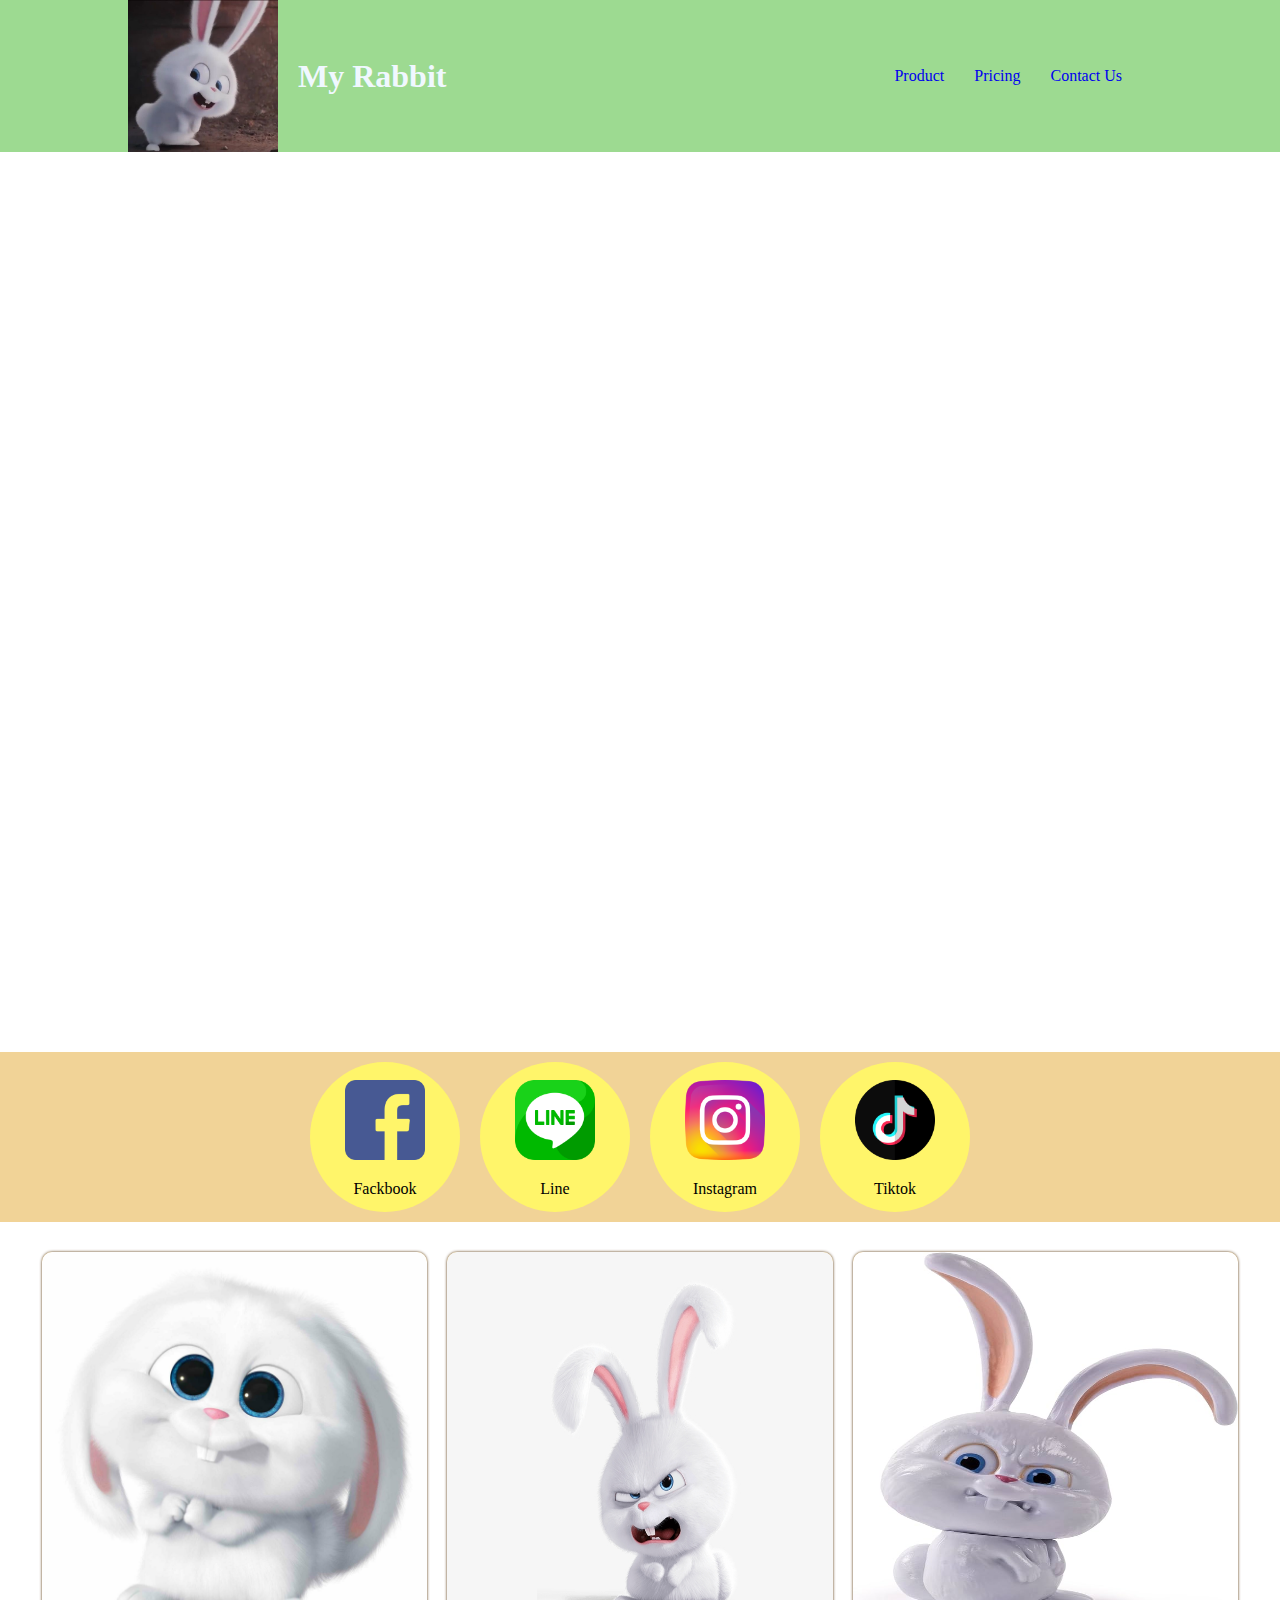
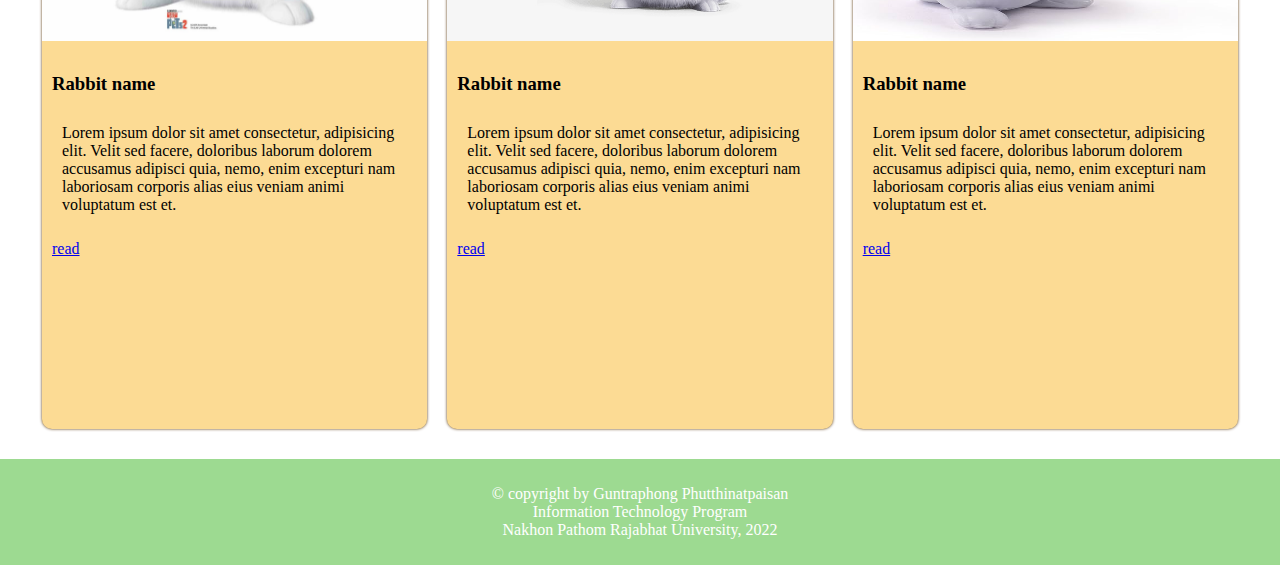
<file: 6540_12_myPet-responsive.html>
<!DOCTYPE html>
<html lang="en">
<head>
    <meta charset="UTF-8">
    <meta name="viewport" content="width=device-width, initial-scale=1.0">
    <title>My Pet Webpage</title>
    <link rel="stylesheet" href="css/mypet-rps.css">
</head>
<body>
   <header>
        <nav>
           <div class="logo">
            <img src="images/rabbit4.jpg" alt="rabbit4" width="150" >
            <h1 style="margin-left: 20px">My Rabbit</h1>
           </div> 
                <ul class="menu" >
                    <li><a href="#">Product</a></li>
                    <li><a href="#">Pricing</a></li>
                    <li><a href="#">Contact Us</a></li>
                </ul>
           </div>
        </nav>
   </header> 
   <section class="hero">
        <h1 class="text-hero">Trade Together , Save Together</h1>
   </section>
   <section class="herom">
    <div class="herox">
        <div class="hero1">
            <div class="fackbook">
                <br>
                <img src="images/facebook.png" alt="" style="width: 80px;">
                <p>Fackbook</p>
            </div>
        </div>
        <div class="hero1">
            <div class="Line">
                <br>
                <img src="images/line.png" alt="" style="width: 80px;">
                <p>Line</p>
            </div>
        </div>
        <div class="hero1">
            <div class="Instagram">
                <br>
                <img src="images/instagram.png" alt="" style="width: 80px;">
                <p>Instagram</p>
            </div>
        </div>
        <div class="hero1">
            <div class="Tiktok">
                <br>
                <img src="images/tik-tok.png" alt="" style="width: 80px;">
                <p>Tiktok</p>
            </div>
        </div>
    </div>

</section>
   <div class="mypet-content">
    <div class="box"><img src="images/rabbit1.jpg" alt=""class=image>
        <div class="text-content">
            <h3 >Rabbit name</h3>
            <p class="text-param">Lorem ipsum dolor sit amet consectetur, adipisicing elit. Velit sed facere, doloribus laborum dolorem accusamus adipisci quia, nemo, enim excepturi nam laboriosam corporis alias eius veniam animi voluptatum est et.</p>
            <div class="button"><a href="#"> read</a></div>
        </div>
    </div> 
    <div class="box"><img src="images/rabbit2.png" alt=""class=image>
        <div class="text-content">
            <h3>Rabbit name</h3>
            <p class="text-param">Lorem ipsum dolor sit amet consectetur, adipisicing elit. Velit sed facere, doloribus laborum dolorem accusamus adipisci quia, nemo, enim excepturi nam laboriosam corporis alias eius veniam animi voluptatum est et.</p>
            <div class="button"><a href="#"> read</a></div>
        </div>
    </div>
    <div class="box"><img src="images/rabbit3.jpg" alt=""class=image>
        <div class="text-content">
            <h3>Rabbit name</h3>
            <p class="text-param">Lorem ipsum dolor sit amet consectetur, adipisicing elit. Velit sed facere, doloribus laborum dolorem accusamus adipisci quia, nemo, enim excepturi nam laboriosam corporis alias eius veniam animi voluptatum est et.</p>
            <div class="button"><a href="#"> read</a></div>
        </div>
    </div>
   </div>
   <footer>
    
        <p> © copyright by Guntraphong Phutthinatpaisan <br>
            Information Technology Program <br>
        Nakhon Pathom Rajabhat University, 2022</p>
    
   </footer>
</body>
</html>
</file>
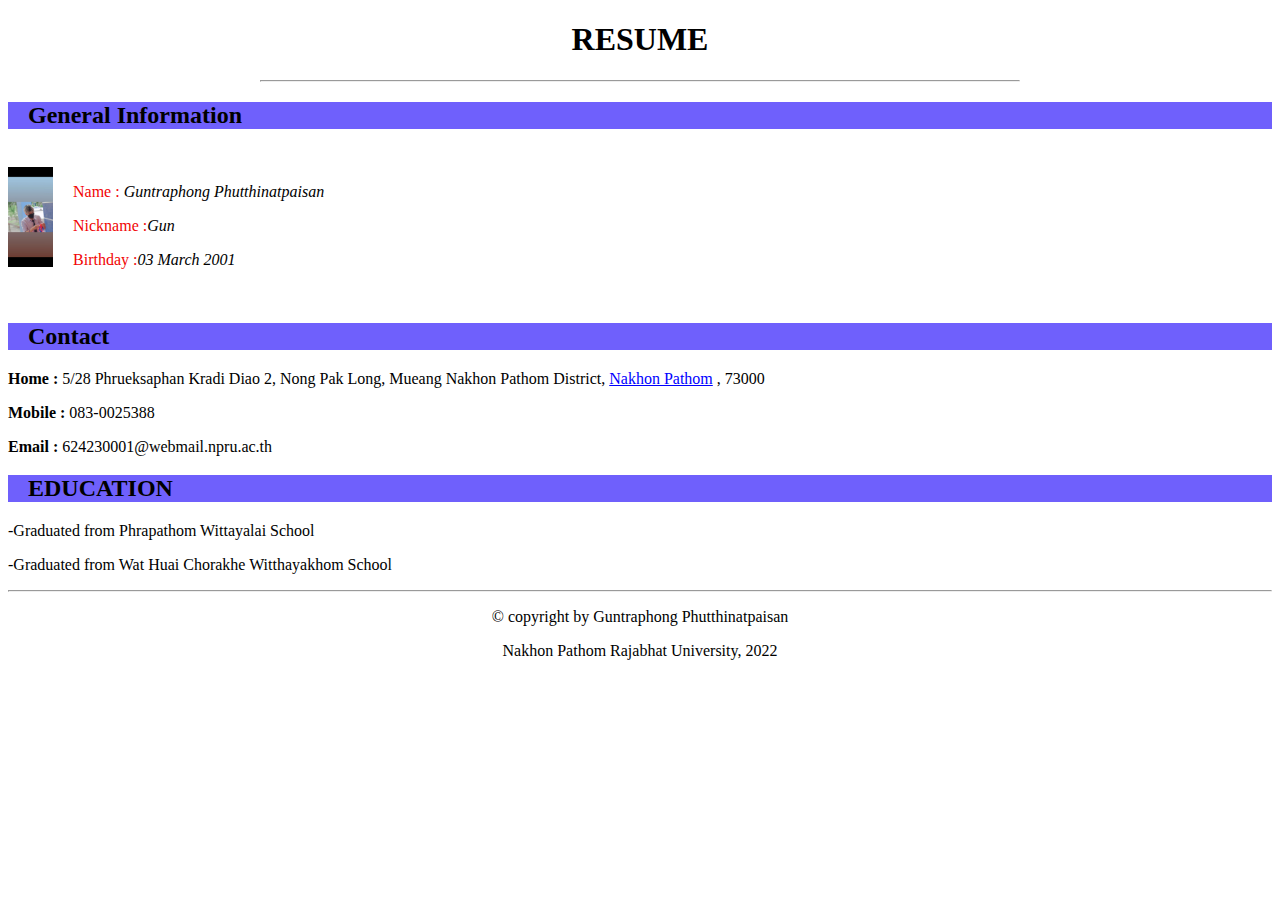
<file: resume.html>
<!DOCTYPE html>
<html lang="en">
<head>
    <meta charset="UTF-8">
    <meta name="viewport" content="width=device-width, initial-scale=1.0">
    <title>RESUME</title>
    <style>
        img{
            
            float: left;
            margin-right: 20px;
        }
        
        </style>
</head>
<body>
  <center><h1>RESUME</h1></center>  
   <hr width="60%">
   <div class="mybox" style=" padding-left: 20px;
   background-color: rgba(78, 59, 251, 0.813);">
   <h2> General Information</h2>
   </div>
   <br>
   <img src="624230001.jpg" alt="รูปของฉัน"height="100px" style="float:left;">
  <p style="color: rgb(241, 4, 4);">Name : <i style="color: black;">Guntraphong Phutthinatpaisan</i></p>
   <p style="color: rgb(241, 4, 4);">Nickname :<i style="color: black;">Gun</i></p>
   <p style="color: rgb(241, 4, 4);">Birthday :<i style="color: black;">03 March 2001</i></p>
   <br>
   <div class="mybox" style=" padding-left: 20px;
   background-color: rgba(78, 59, 251, 0.813);">
   <h2> Contact</h2>
   </div>
   <p><b>Home :</b> 5/28 Phrueksaphan Kradi Diao 2, Nong Pak Long, Mueang Nakhon Pathom District, <u style="color: blue;">Nakhon Pathom</u> , 73000</p>
   <p><b>Mobile :</b> 083-0025388
   <p><b>Email :</b> 624230001@webmail.npru.ac.th </p>
   <div class="mybox" style=" padding-left: 20px;
   background-color: rgba(78, 59, 251, 0.813);">
   <h2> EDUCATION</h2>
   </div>
   <p>-Graduated from Phrapathom Wittayalai School
   <p>-Graduated from Wat Huai Chorakhe Witthayakhom School
   <hr>
   <center>
   <p> © copyright by Guntraphong Phutthinatpaisan </p>
   <p>Nakhon Pathom Rajabhat University, 2022</p>
   </center>
</body>
</html>
</file>
<file: css/mypet.css>
@import url('https://fonts.googleapis.com/css2?family=Mochiy+Pop+One&family=Poppins:ital,wght@0,100;1,100&display=swap');
body {
    
    background-color: #4079ff;
    margin: 0;
    padding: 0;
    font-family: 'Mochiy Pop One', sans-serif;
    font-family: 'Poppins', sans-serif;
}
/*Start header*/
header{
    background-color: #2650f9;
}
nav{
    color: #ffffff;
    display: flex;
    justify-content: space-between;
    
}
.logo{ 
    display: flex;

    align-items: center;
    margin-left: 15px;

   
}
.menu{
  
    display: flex;
    list-style: none;
   
    
}
li{
    margin-right: 15px;
}
a {
    text-decoration: none;
    color: aliceblue;
}

.main-content {
    margin-left: auto;
    margin-right: auto;
    width: 600px;

}
.box {
    background-color: rgb(215, 224, 251);
    padding: 20px;
    margin: 30px 0px;
}
.image{
    width: 100%;
}
.button{
    color: aliceblue;
    background-color: #3b96f6;
    padding: 8px 24px;
    border-radius: 30px;
    display: inline-block;
}
.text-param{
    font-weight:100;
}

footer{
    background-color: #3b96f6;
    text-align: center;
    color: aliceblue;
    padding: 10px;
}
</file>
<file: css/webD3.css>
*{
    margin: 0;
    padding: 0;
    box-sizing: border-box;
    /**background-color: rgb(255, 255, 255); สี bg */
}

/*---------------------start header---------------------------*/

header{
    background-color: #37517E;
}

nav{
    color: #FFFFFF;
    display: flex;
    justify-content: space-between;
    /* background-color: aqua; ใส่ดูขอบเฉยๆ */
    align-items: center;

    width: 1100px;
    height: 48px;
    margin: auto;
}

.logo{
    text-transform: uppercase;
    font-size: 24px;
    font-weight: bold;
    font-family: cursive;

}

.menu{
    list-style: none;
    display: flex;
    text-transform: capitalize;
}

li{
    margin-right: 20px;
}

a {
    color: #FFFFFF;
    text-decoration: none;
}
/*---------------------------Start Hero Section---------------------*/

.hero{
    display: flex;
    width: 1100px;
    margin: auto;

    justify-content: space-between;
    align-items: center;
}

.hero-text--box {
    color: #FFFFFF;
   /* background-color: chocolate;*/
}

.hero-button{
    display: flex;
    /*background-color: aqua;*/
    
}

.hero-bt--getStart{
    padding: 8px 20px;
    border-radius: 30px;
    margin-right: 30px;
    background-color: darkorchid;
}

.hero-bt--watch{
    display: flex;
    align-items: center;
    
    /*background-color: rgb(47, 94, 0);*/
}

.hero-image{

}
.pricingmain{
    background-color: #99bdf7;
    height: 600px;
}
    
.pricing{
        padding: 20px;
        text-align: center;
        align-items: center;
        
}
.box{
        display: flex;
        margin: auto;
        justify-content: space-between;
        width: 1100px;
}
.card1{
        background-color: rgb(154, 228, 255);
        width: 320px;
        height: 400px;
        box-shadow: 0 10px 10px rgba(0,0,0,.5);
         
}

.box1{
        align-items: center;
        margin: 40PX;
        text-align: left;
        color: rgb(16, 16, 150);
        line-height: 50px;
        
}

.dollar{
        margin: 20PX;
        text-align: left;
        color: rgb(0, 0, 0);
        font-size: 16px;
        line-height: 15px;
}
.freeplan{
        text-align: left;  
        margin: 20px; 
        line-height: 1px; 
        font-size: 14px;
}

/*-------------start member selection-------------------*/

.member {
    background-color: #c3affa;
    padding: 40px;
    
}

.text-h1 {
    color: rgb(255, 255, 255);
    text-align: center;
    margin-top: 40px;
    text-transform: uppercase;
}

.text-param {
    color: rgb(60, 154, 167);
    text-align: center;
}

.member-box {
    width: 1100px;
    background-color: rgb(175, 228, 253);
    margin: auto;

    box-shadow: 0 10px 10px #888888;
    border-radius: 5px;
    padding: 1px 40px 40px;

}

table {
    width: 80%;
    border: 1px solid orange;
    border-collapse: collapse;

    margin: auto;
}

th, td{
    border: 1px solid orange;
}

th{

}

td{

}
</file>
<file: css/custom.css>
a{
    color: rgb(255, 255, 255);
    background-color: rgb(1, 73, 180);
    margin: auto;

    padding: 10px 24px;
    border-radius: 50px;
}
input{
    margin-top: 10px;
}

.mybg {
    background-color: rgb(1, 73, 180);
}

.my-circle {
    border-radius: 100%;
    width: 100px;
    height: 100px;
    margin: auto;
}
</file>
<file: css/mypet-rps.css>
body{
    margin: 0;
    padding: 0;
    box-sizing: border-box;
}

header{
    background-color: rgb(157, 218, 145);

}

nav {
    display: flex;
    width: 80%;
    margin-right: auto;
    margin-left: auto;
    justify-content: space-between;
    color: aliceblue;

    background-color: rgb(157, 218, 145);
}

nav ul {
    display:flex
    


}

.logo {
    display: flex;
    align-items: center;

}


nav ul li a {
    text-decoration: none;

}

nav ul li {
    margin-right: 30px;

}

@media screen and (max-width:480px) {
    nav {
        flex-direction: column;
        justify-content: center;
    }
    nav ul {
        flex-direction: column;
        text-align: center;
    }



}

.menu{
    list-style: none;
    align-items: center;
}

.hero{
    background-image: url(https://images.unsplash.com/photo-1478754351612-f8b7577a3859?q=80&w=2070&auto=format&fit=crop&ixlib=rb-4.0.3&ixid=M3wxMjA3fDB8MHxwaG90by1wYWdlfHx8fGVufDB8fHx8fA%3D%3D);

    height: 900px;

    background-repeat: no-repeat;
    background-size: cover;

    display: flex;
    align-items: center;
    justify-content: center;
}

.text-hero{
    color: white;
    text-align: center;
    font-size: 40px;
}

.mypet-content{
    display: grid;
    /* grid-template-columns: 1fr 1fr 1fr; */
    grid-template-columns: repeat(3,1fr);

    max-width: 95%;
    margin: auto;

}
.herom {
    padding: 10px;
    width: auto;
    height: 150px;
    background-color: #f1d397;
    display: flex;
    justify-content: space-around;
    flex-wrap: wrap;
}
.herox {
    width: auto;
    height: auto;
    display: flex;
    flex-wrap: wrap;
    justify-content: center;
    align-items: center;
    grid-template-columns: repeat(4, 1fr);
    text-align: center;
}
.hero1 {
    width: 150px;
    height: 150px;
    border-radius: 50%;
    background-color: #fff56a;
    margin: 0 10px;
}

.box{
    background-color: rgb(252, 219, 148);
    margin: 30px 10px;
    box-shadow: 0px 0px 3px 0px rgb(82, 47, 1);
    border-radius: 10px;

}

.image{
    width: 100%;
    height: 50%;
    border-radius: 10px 10px 0px 0px;
}

.text-param{
    padding: 10px;
}

.text-content{
    padding: 10px;
}


@media screen and (max-width:768px) {
    .mypet-content{
        display: grid;
        grid-template-columns: repeat(2,1fr);
    
        max-width: 95%;
        margin: auto;
    
    }

}

@media screen and (max-width:480px) {
    .mypet-content{
        display: grid;
        grid-template-columns: repeat(1,1fr);
    
        max-width: 95%;
        margin: auto;
    
    }
    
    .box{
        background-color: rgb(252, 219, 148);
        margin: 30px 10px;
        box-shadow: 0px 0px 3px 0px rgb(82, 47, 1);
        border-radius: 10px;
    
    }
    


}

footer{
    background-color: rgb(157, 218, 145);
    color: white;
    padding: 10px;
    text-align: center;
}
</file>
